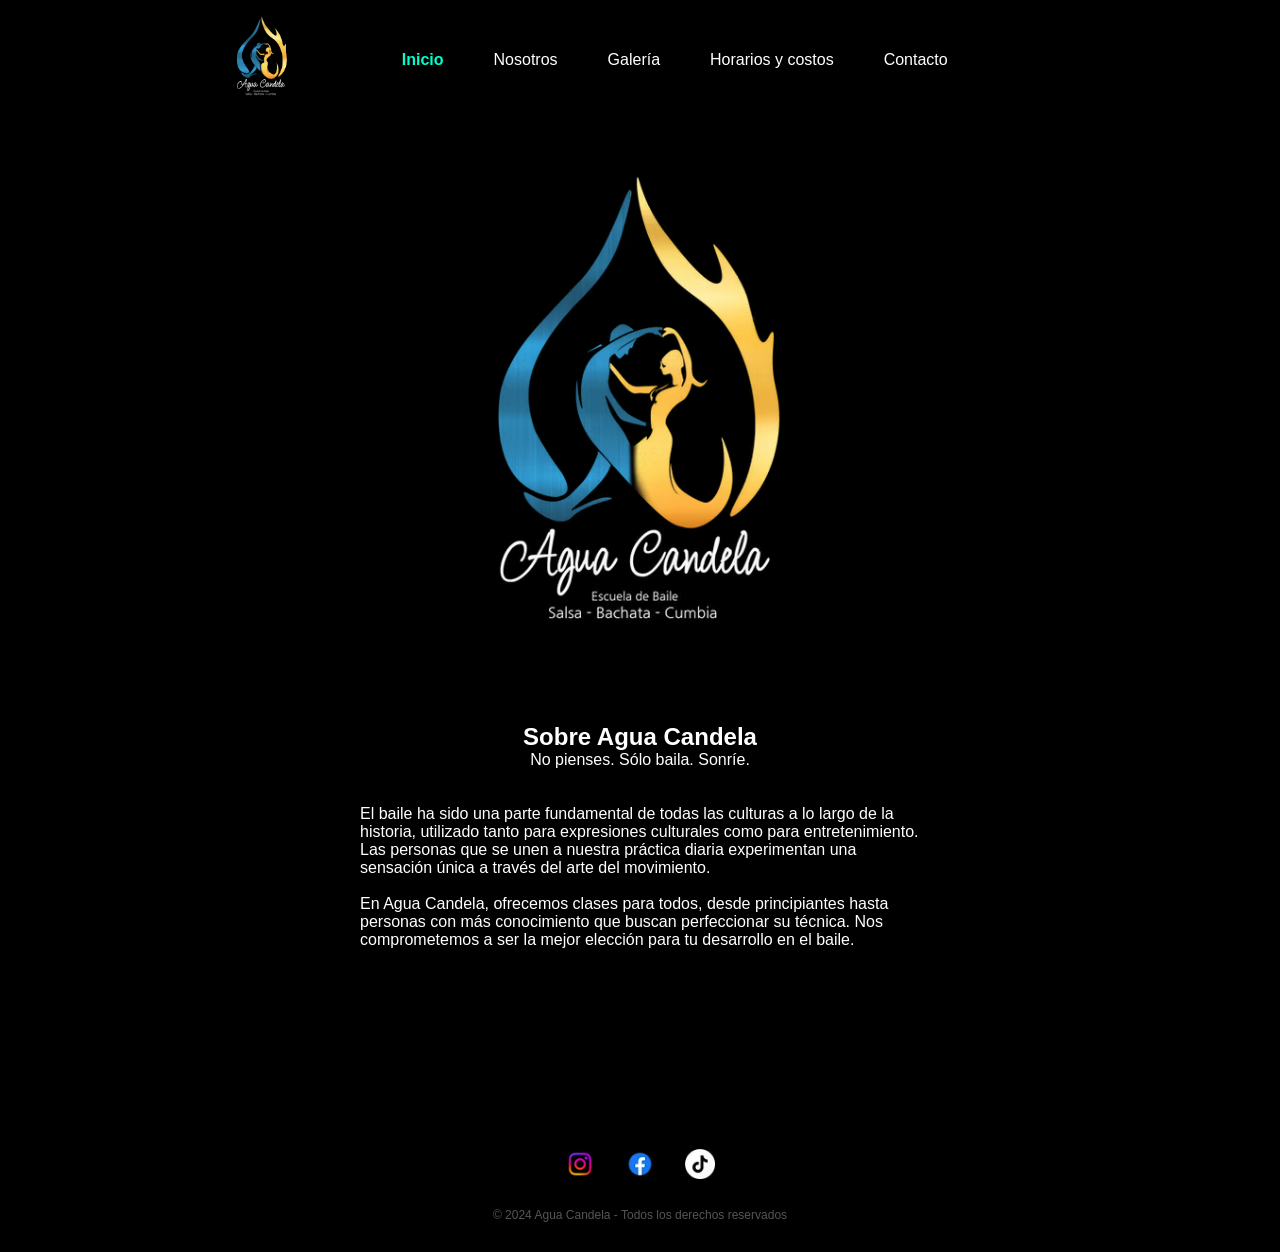
<file: index.html>
<!DOCTYPE html>
<html lang="es">
<head>
    <meta charset="UTF-8">
    <meta name="viewport" content="width=device-width, initial-scale=1.0">
    <link rel="stylesheet" href="styles/general.css">
    <link rel="stylesheet" href="styles/index.css">
    <title>Agua Candela</title>
</head>



<body>
<nav class="navbar animar-entrada">
    <img src="ima/Logo.avif" alt="Logo de Agua Candela" class="logo">
    <a href="index.html" class="tab active">Inicio</a>
    <a href="Htmls/nosotros.html" class="tab">Nosotros</a>
    <a href="Htmls/galeria.html" class="tab">Galería</a>
    <a href="Htmls/horarios.html" class="tab">Horarios y costos</a>
    <a href="Htmls/contacto.html" class="tab">Contacto</a>
</nav>
  <div class="principal animar-entrada">
    <div class="sub">
      <div class="contenedor-imagen">
       <img src="ima/Logo.avif" alt="Descripción de la imagen" class="imagen-estilizada">
        </div>
    <h2>Sobre Agua Candela</h2>
    <p>No pienses. Sólo baila. Sonríe.</p>
    </div>
    <br>
    <br>
    <p>El baile ha sido una parte fundamental de todas las culturas a lo largo de la historia, utilizado tanto para expresiones culturales como para entretenimiento. Las personas que se unen a nuestra práctica diaria experimentan una sensación única a través del arte del movimiento.</p>
    <br>
    <p>En Agua Candela, ofrecemos clases para todos, desde principiantes hasta personas con más conocimiento que buscan perfeccionar su técnica. Nos comprometemos a ser la mejor elección para tu desarrollo en el baile.</p>
  </div>
 
<footer class="footer-global">
    <div class="contenedor-redes">
        <a href="https://www.instagram.com/agua.candela/" target="_blank">
            <img src="ima/Insta.avif" alt="Instagram" class="icono-redes">
        </a>
        <a href="https://www.facebook.com/people/Agua-Candela/61558093748670/" target="_blank">
            <img src="ima/Face.avif" alt="Facebook" class="icono-redes">
        </a>
        <a href="http://www.tiktok.com/@agua.candela" target="_blank">
            <img src="ima/Tiktok.avif" alt="Tiktok" class="icono-redes">
        </a>
    </div>
    <p class="copyright">© 2024 Agua Candela - Todos los derechos reservados</p>
</footer>
</body>
</html>
</file>
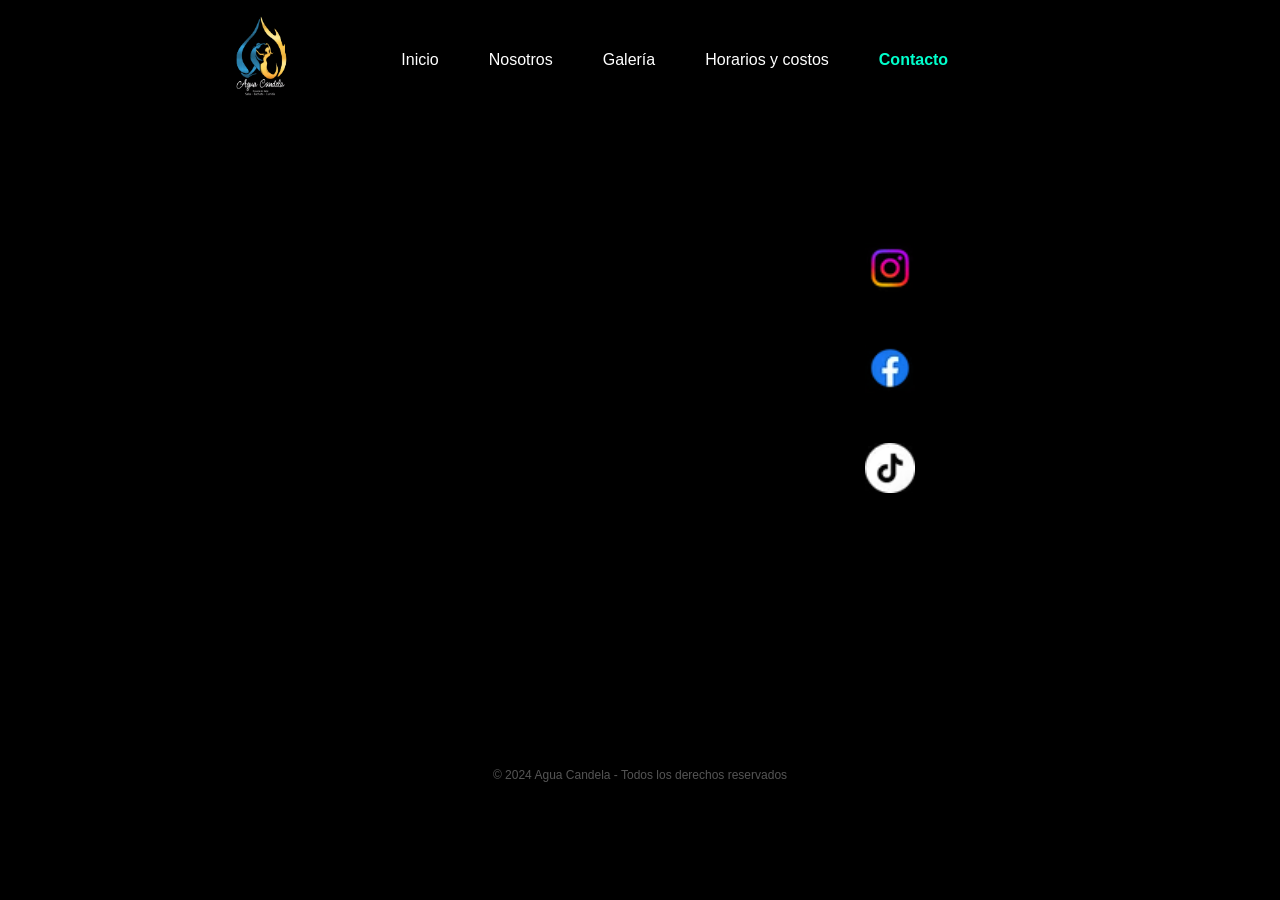
<file: Htmls/contacto.html>
<html lang="es">
<head>
    <meta charset="UTF-8">
    <meta name="viewport" content="width=device-width, initial-scale=1.0">
    <title>Agua Candela</title>
    <link rel="stylesheet" href="../styles/general.css">
    <link rel="stylesheet" href="../styles/contacto.css">
</head>

<body>
  <nav class="navbar animar-entrada">
    <img src="../ima/Logo.avif" alt="Logo de Agua Candela" class="logo">
    <a href="../index.html" class="tab">Inicio</a>
    <a href="../Htmls/nosotros.html" class="tab">Nosotros</a>
    <a href="../Htmls/galeria.html" class="tab">Galería</a>
    <a href="../Htmls/horarios.html" class="tab">Horarios y costos</a>
    <a href="../Htmls/contacto.html" class="tab active">Contacto</a>
</nav>

<section class="seccion-contacto animar-entrada">
   <div class="contenedor-mapa">
    <iframe 
        src="https://www.google.com/maps/embed?pb=!1m18!1m12!1m3!1d3766.196377759868!2d-99.179302488667!3d19.29521219522204!2m3!1f0!2f0!3f0!3m2!1i1024!2i768!4f13.1!3m3!1m2!1s0x85ce016c97c45067%3A0x7401737b4be7808e!2sAgua%20Candela!5e0!3m2!1ses-419!2smx!4v1723069818324!5m2!1ses-419!2smx" 
        width="150%" 
        height="500" 
        style="border:0; border-radius: 10px;" 
        allowfullscreen="" 
        loading="lazy" 
        referrerpolicy="no-referrer-when-downgrade">
    </iframe>
</div>
   <div class="contenedor-redes-derecho">
        <a href="https://www.instagram.com/agua.candela/" target="_blank">
            <img src="../ima/Insta.avif" alt="Instagram" class="icono-redes">
        </a>
        <a href="https://www.facebook.com/people/Agua-Candela/61558093748670/" target="_blank">
            <img src="../ima/Face.avif" alt="Facebook" class="icono-redes">
        </a>
        <a href="http://www.tiktok.com/@agua.candela" target="_blank">
            <img src="../ima/Tiktok.avif" alt="Tiktok" class="icono-redes">
        </a>

<!--
<form class="formulario-contacto" id="formulario-contacto">
        <h2 style="margin-bottom: 20px; color: #00ffcc;">Contáctanos</h2>
        
        <input type="email" id="email" name="email" placeholder="Tu Email" class="caja-input" required>
        
        <input type="text" id="asunto" name="asunto"placeholder="Asunto" class="caja-input" required>
        
        <textarea id="mensaje" name="mensaje" placeholder="Mensaje" class="caja-input area-texto" required></textarea>
        
        <button type="submit" id="btn-enviar" class="boton-enviar">Enviar Mensaje</button>

<p id="estado-envio" style="display:none; margin-top: 15px; font-weight: bold;"></p>
    </form>
    -->
</section>


<footer class="footer-global">
     </div>
    <p class="copyright">© 2024 Agua Candela - Todos los derechos reservados</p>
</footer>

  <script src="../javas/contacto.js"></script>
</body>
</html>
</file>
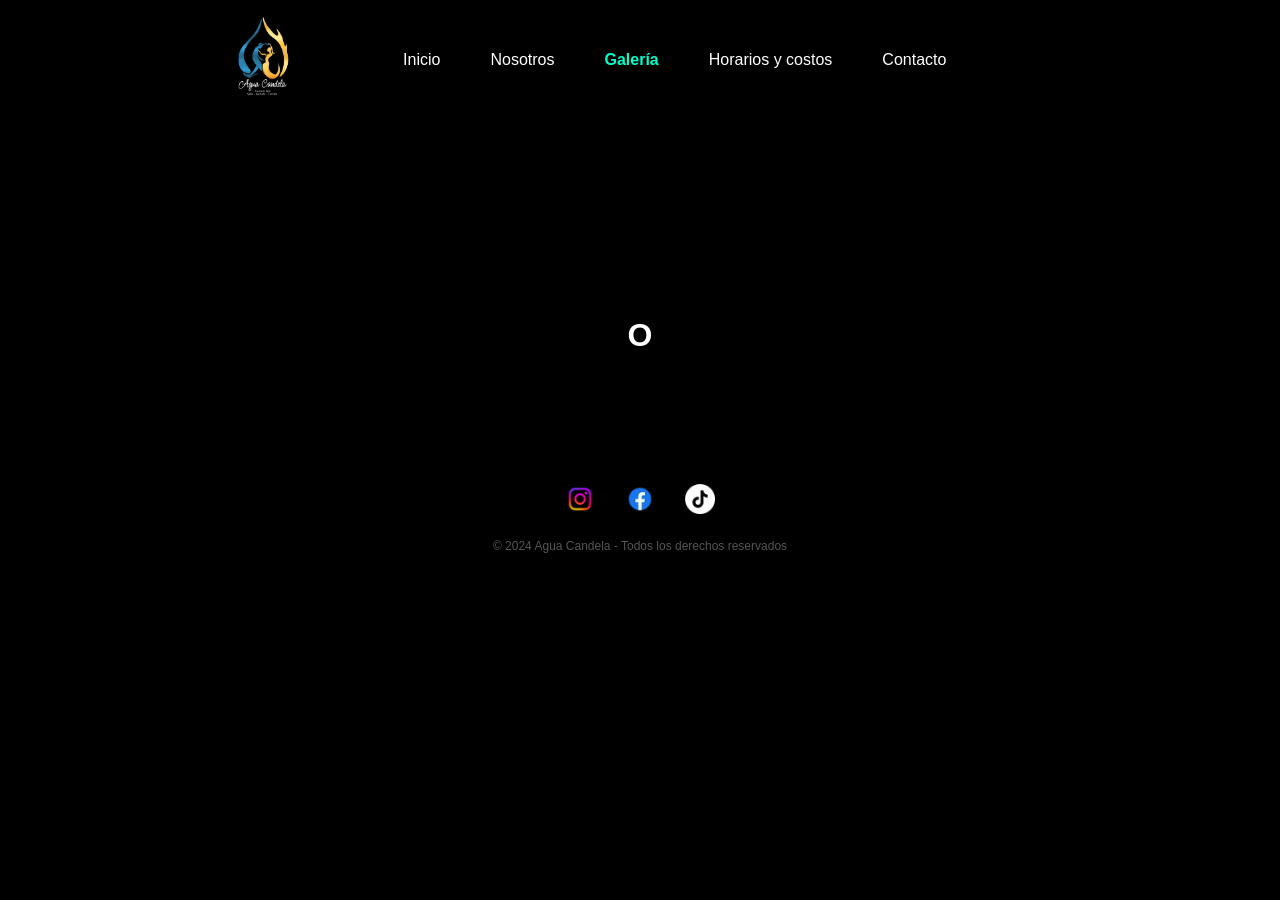
<file: Htmls/galeria.html>
<html lang="es">
<head>
    <meta charset="UTF-8">
    <meta name="viewport" content="width=device-width, initial-scale=1.0">
    <title>Agua Candela</title>
    <link rel="stylesheet" href="../styles/general.css">
    <link rel="stylesheet" href="../styles/galeria.css">
</head>

<body>
  <nav class="navbar animar-entrada">
    <img src="../ima/Logo.avif" alt="Logo de Agua Candela" class="logo">
    <a href="../index.html" class="tab">Inicio</a>
    <a href="../Htmls/nosotros.html" class="tab">Nosotros</a>
    <a href="../Htmls/galeria.html" class="tab active">Galería</a>
    <a href="../Htmls/horarios.html" class="tab">Horarios y costos</a>
    <a href="../Htmls/contacto.html" class="tab">Contacto</a>
</nav>
    <h1>O</h1>
<footer class="footer-global">
    <div class="contenedor-redes">
        <a href="https://www.instagram.com/agua.candela/" target="_blank">
            <img src="../ima/Insta.avif" alt="Instagram" class="icono-redes">
        </a>
        <a href="https://www.facebook.com/people/Agua-Candela/61558093748670/" target="_blank">
            <img src="../ima/Face.avif" alt="Facebook" class="icono-redes">
        </a>
        <a href="http://www.tiktok.com/@agua.candela" target="_blank">
            <img src="../ima/Tiktok.avif" alt="Tiktok" class="icono-redes">
        </a>
    </div>
    <p class="copyright">© 2024 Agua Candela - Todos los derechos reservados</p>
</footer></body>
</html>
</file>
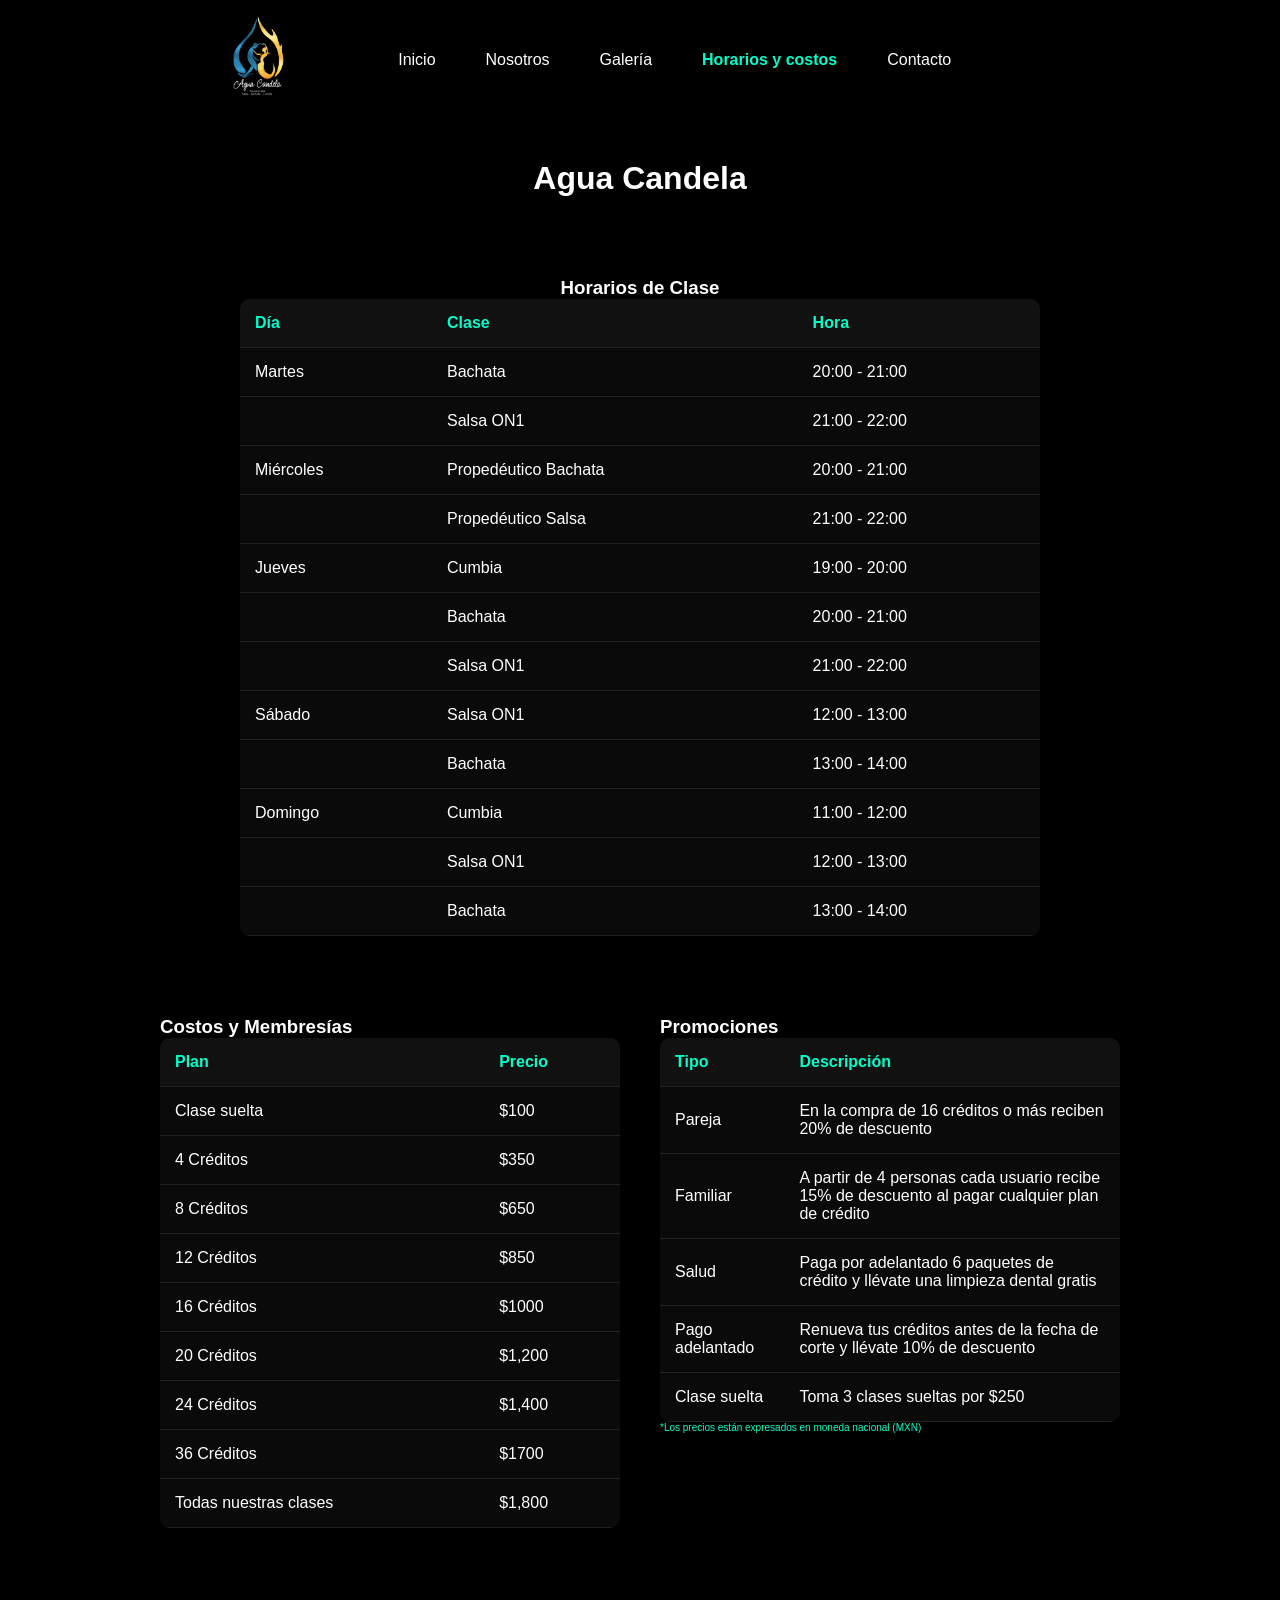
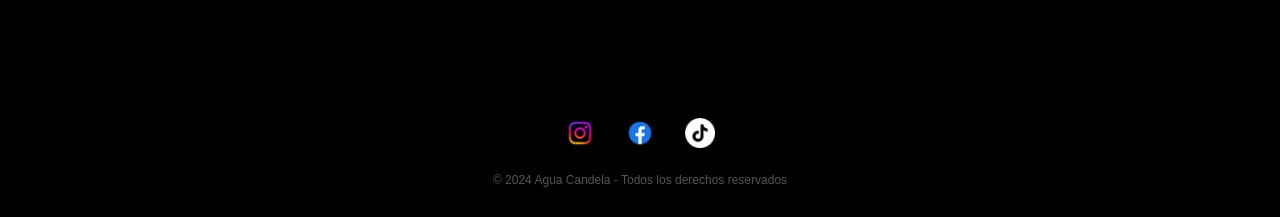
<file: Htmls/horarios.html>
<html lang="es">
<head>
    <meta charset="UTF-8">
    <meta name="viewport" content="width=device-width, initial-scale=1.0">
    <title>Agua Candela</title>
    <link rel="stylesheet" href="../styles/general.css">
    <link rel="stylesheet" href="../styles/horarios.css">

</head>

<body>
  <nav class="navbar animar-entrada">
    <img src="../ima/Logo.avif" alt="Logo de Agua Candela" class="logo">
    <a href="../index.html" class="tab">Inicio</a>
    <a href="../Htmls/nosotros.html" class="tab">Nosotros</a>
    <a href="../Htmls/galeria.html" class="tab">Galería</a>
    <a href="../Htmls/horarios.html" class="tab active">Horarios y costos</a>
    <a href="../Htmls/contacto.html" class="tab">Contacto</a>
</nav>
    <h1>Agua Candela</h1>

<section class="seccion-tablas animar-entrada">

  <div class="contenedor-tabla-superior ">
    <h3>Horarios de Clase</h3>
        <table>
            <thead>
                <tr>
                    <th>Día</th>
                    <th>Clase</th>
                    <th>Hora</th>
                </tr>
            </thead>
            <tbody>
                <tr>
                    <td>Martes</td>
                    <td>Bachata </td>
                    <td>20:00 - 21:00</td>
                </tr>               <tr>
                    <td></td>
                    <td>Salsa ON1</td>
                    <td>21:00 - 22:00</td>
                </tr>
                <tr>
                    <td>Miércoles</td>
                    <td>Propedéutico Bachata</td>
                    <td>20:00 - 21:00</td>
                </tr>   
                <tr>
                    <td></td>
                    <td>Propedéutico Salsa</td>
                    <td>21:00 - 22:00</td>
                </tr>   
                <tr>
                    <td>Jueves</td>
                    <td>Cumbia </td>
                    <td>19:00 - 20:00</td>
                </tr>
                 <tr>
                    <td></td>
                    <td>Bachata</td>
                    <td>20:00 - 21:00</td>
                </tr>      
                <tr>
                    <td></td>
                    <td>Salsa ON1</td>
                    <td>21:00 - 22:00</td>
                </tr>
                <tr>
                    <td>Sábado</td>
                    <td>Salsa  ON1</td>
                    <td>12:00 - 13:00</td>
                </tr>             
                <tr>
                    <td></td>
                    <td>Bachata</td>
                    <td>13:00 - 14:00</td>
                </tr>
                <tr>
                    <td>Domingo</td>
                    <td>Cumbia </td>
                    <td>11:00 - 12:00</td>
                </tr>         
                <tr>
                    <td></td>
                    <td>Salsa ON1</td>
                    <td>12:00 - 13:00</td>
                </tr>         
                <tr>
                    <td></td>
                    <td>Bachata </td>
                    <td>13:00 - 14:00</td>
                </tr>
            </tbody>
        </table>
   </div>
   
    <div class="contenedor-tabla">
        <h3>Costos y Membresías</h3>
        <table>
            <thead>
                <tr>
                    <th>Plan</th>
                    <th>Precio</th>
                </tr>
            </thead>
            <tbody>
                <tr>
                    <td>Clase suelta</td>
                    <td>$100</td>
                </tr>             
                <tr>
                    <td>4 Créditos</td>
                    <td>$350</td>
                </tr>
                <tr>
                    <td>8 Créditos</td>
                    <td>$650</td>
                </tr>
                <tr>
                    <td>12 Créditos</td>
                    <td>$850</td>
                </tr>
                <tr>
                    <td>16 Créditos</td>
                    <td>$1000</td>
                </tr>
                <tr>
                    <td>20 Créditos</td>
                    <td>$1,200</td>
                </tr>
                <tr>
                    <td>24 Créditos</td>
                    <td>$1,400</td>
                </tr>
                <tr>
                    <td>36 Créditos</td>
                    <td>$1700</td>
                </tr>
                <tr>
                    <td>Todas nuestras clases</td>
                    <td>$1,800</td>
                </tr>

            </tbody>
        </table>
    </div>
 <div class="contenedor-tabla">
 <h3>Promociones</h3>
    <table>
        <thead>
            <tr>
                <th>Tipo</th>
                <th>Descripción</th>
            </tr>
        </thead>
        <tbody>
            <tr>
                <td>Pareja</td>
                <td>En la compra de 16 créditos o más reciben 20% de descuento  </td>
            </tr>    
            <tr>
                <td>Familiar</td>
                <td>A partir de 4 personas cada usuario recibe 15% de descuento al pagar cualquier plan de crédito </td>
            </tr>
            <tr>
                <td>Salud</td>
                <td>Paga por adelantado 6 paquetes de crédito y llévate una limpieza dental gratis</td>
            </tr>      
            <tr>
                <td>Pago adelantado</td>
                <td>Renueva tus créditos antes de la fecha de corte y llévate 10% de descuento</td>
            </tr>
            <tr>
                <td>Clase suelta</td>
                <td>Toma 3 clases sueltas por $250</td>
            </tr>
        </tbody>
    </table>

    <p class="moneda">*Los precios están expresados en moneda nacional (MXN)</p>
    </div>
</section>
<footer class="footer-global">
    <div class="contenedor-redes">
        <a href="https://www.instagram.com/agua.candela/" target="_blank">
            <img src="../ima/Insta.avif" alt="Instagram" class="icono-redes">
        </a>
        <a href="https://www.facebook.com/people/Agua-Candela/61558093748670/" target="_blank">
            <img src="../ima/Face.avif" alt="Facebook" class="icono-redes">
        </a>
        <a href="http://www.tiktok.com/@agua.candela" target="_blank">
            <img src="../ima/Tiktok.avif" alt="Tiktok" class="icono-redes">
        </a>
    </div>
    <p class="copyright">© 2024 Agua Candela - Todos los derechos reservados</p>
</footer></body>
</html>
</file>
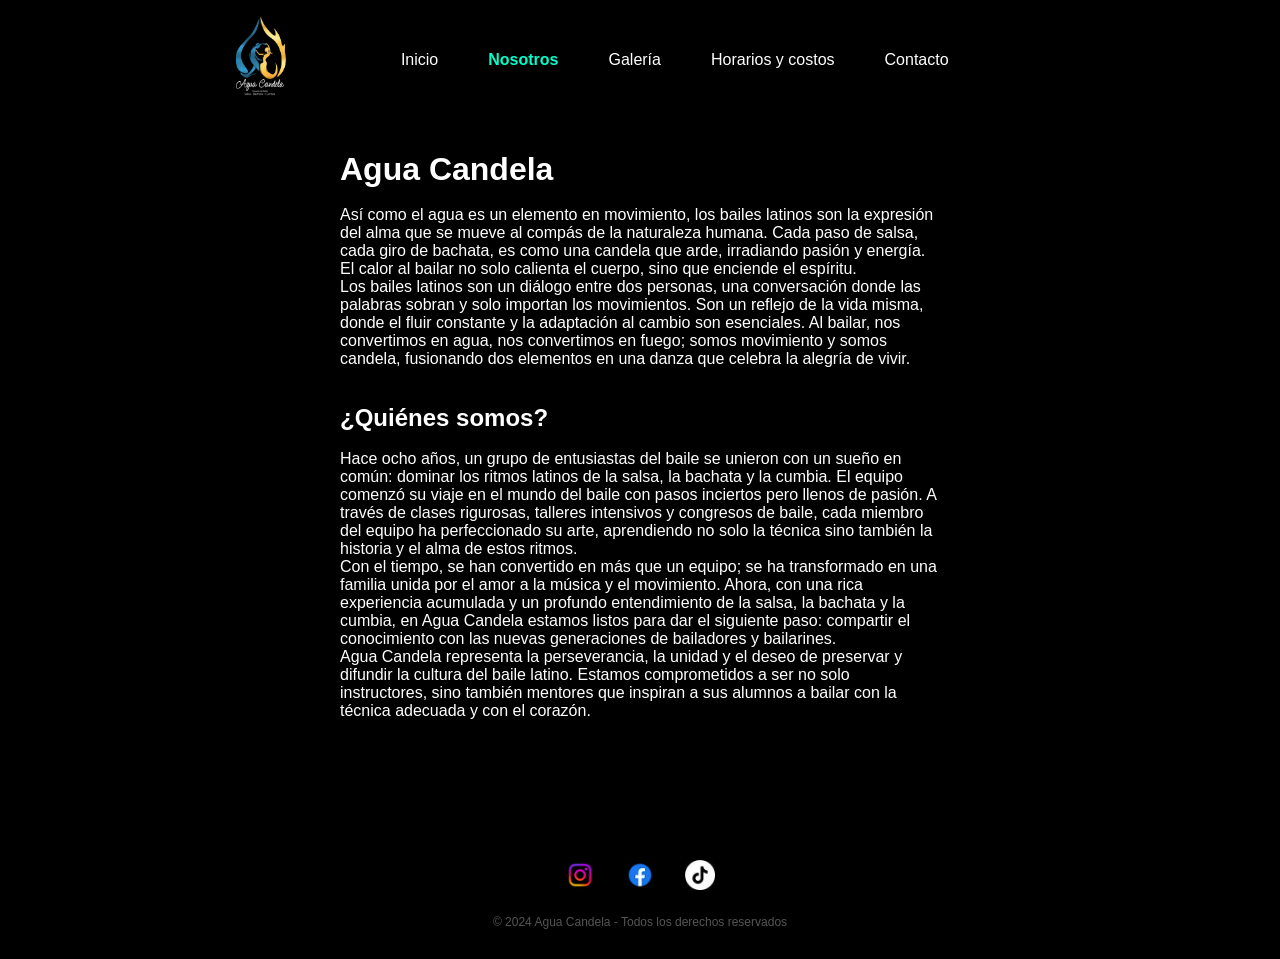
<file: Htmls/nosotros.html>
<html lang="es">
<head>
    <meta charset="UTF-8">
    <meta name="viewport" content="width=device-width, initial-scale=1.0">
    <title>Agua Candela</title>
    <link rel="stylesheet" href="../styles/general.css">
    <link rel="stylesheet" href="../styles/nosotros.css">
</head>

<body>
  <nav class="navbar animar-entrada">
    <img src="../ima/Logo.avif" alt="Logo de Agua Candela" class="logo">
    <a href="../index.html" class="tab">Inicio</a>
    <a href="../Htmls/nosotros.html" class="tab active">Nosotros</a>
    <a href="../Htmls/galeria.html" class="tab">Galería</a>
    <a href="../Htmls/horarios.html" class="tab">Horarios y costos</a>
    <a href="../Htmls/contacto.html" class="tab">Contacto</a>
</nav>
  <div class="principal animar-entrada">
    <h1>Agua Candela</h1>
    <br>
    <p>Así como el agua es un elemento en movimiento, los bailes latinos son la expresión del alma que se mueve al compás de la naturaleza humana. Cada paso de salsa, cada giro de bachata, es como una candela que arde, irradiando pasión y energía. El calor al bailar no solo calienta el cuerpo, sino que enciende el espíritu.</p>

  <p>Los bailes latinos son un diálogo entre dos personas, una conversación donde las palabras sobran y solo importan los movimientos. Son un reflejo de la vida misma, donde el fluir constante y la adaptación al cambio son esenciales. Al bailar, nos convertimos en agua, nos convertimos en fuego; somos movimiento y somos candela, fusionando dos elementos en una danza que celebra la alegría de vivir.</p>
  <br>
  <br>
    <h2>¿Quiénes somos?</h2>
    <br>
    <p>Hace ocho años, un grupo de entusiastas del baile se unieron con un sueño en común: dominar los ritmos latinos de la salsa, la bachata y la cumbia. El equipo comenzó su viaje en el mundo del baile con pasos inciertos pero llenos de pasión. A través de clases rigurosas, talleres intensivos y congresos de baile, cada miembro del equipo ha perfeccionado su arte, aprendiendo no solo la técnica sino también la historia y el alma de estos ritmos. </p>
    <p> Con el tiempo, se han convertido en más que un equipo; se ha transformado en una familia unida por el amor a la música y el movimiento.

Ahora, con una rica experiencia acumulada y un profundo entendimiento de la salsa, la bachata y la cumbia, en Agua Candela estamos listos para dar el siguiente paso: compartir el conocimiento con las nuevas generaciones de bailadores y bailarines. </p>

    <p> Agua Candela representa la perseverancia, la unidad y el deseo de preservar y difundir la cultura del baile latino. Estamos comprometidos a ser no solo instructores, sino también mentores que inspiran a sus alumnos a bailar con la técnica adecuada y con el corazón.</p>
  </div>
<footer class="footer-global">
    <div class="contenedor-redes">
        <a href="https://www.instagram.com/agua.candela/" target="_blank">
            <img src="../ima/Insta.avif" alt="Instagram" class="icono-redes">
        </a>
        <a href="https://www.facebook.com/people/Agua-Candela/61558093748670/" target="_blank">
            <img src="../ima/Face.avif" alt="Facebook" class="icono-redes">
        </a>
        <a href="http://www.tiktok.com/@agua.candela" target="_blank">
            <img src="../ima/Tiktok.avif" alt="Tiktok" class="icono-redes">
        </a>
    </div>
    <p class="copyright">© 2024 Agua Candela - Todos los derechos reservados</p>
</footer>
</body>
</html>
</file>
<file: styles/general.css>
/* general.css */

*, *::before, *::after {
    box-sizing: border-box;
    margin: 0;
    padding: 0;
}

body {
    background-color: black;
    color: white;
    font-family: Arial, sans-serif;
    padding-top: 160px; 
}

.navbar {
    position: fixed;
    top: 0;
    left: 0;
    width: 100%;
    background-color: black; 
    display: flex;
    flex-direction: row;
    justify-content: center;
    align-items: center;
    padding: 10px 100px;
    z-index: 1000;
    gap: 50px;
}

.logo {
    height: 100px;
    width: auto;
    display: block;
    margin-right: 40px; 
    
    margin-left: -120px; 
    
    transition: transform 0.3s;
}

.nav-tabs-container {
    display: flex;
    gap: 10px;
}

.tab {
    color: white;
    text-decoration: none;
    font-size: 16px;
    transition: 0.3s;
}

.tab:hover {
    color: #00ffcc;
}

.tab.active {
    color: #00ffcc;
    font-weight: bold;
}

/* Animación */
@keyframes aparecer {
    from {
        opacity: 0;
        transform: translateY(-20px);
    }
    to {
        opacity: 1;
        transform: translateY(0);
    }
}

.animar-entrada {
    animation: aparecer 0.8s ease-out forwards;
}
.footer-global {
    width: 100%;
    background-color: #000;
    padding: 30px 0;
    display: flex;
    flex-direction: column;
    align-items: center;
    gap: 15px;
}

.contenedor-redes {
    display: flex;
    flex-direction: row; /* Alineación horizontal */
    justify-content: center;
    gap: 30px; /* Espacio entre iconos */
    padding-top: 100px;
}

.icono-redes {
    width: 30px;  /* Tamaño de los iconos */
    height: 30px;
    object-fit: contain;
    transition: transform 0.3s, filter 0.3s;
}

.icono-redes:hover {
    transform: scale(1.2); /* Crece un poquito al pasar el mouse */
    filter: brightness(1) invert(0); 
}

.copyright {
    font-size: 12px;
    color: #555;
    margin-top: 10px;
}
</file>
<file: styles/index.css>
/* index.css */

body {
    background-color: black;
    color: white;
    font-family: Arial, sans-serif;
    margin: 0;
    padding: 0;
}

.principal {
    text-align: left;
    margin: 120px auto 50px; /* 120px arriba para no chocar con la nav, auto a los lados para centrar */
    padding: 20px; 
    max-width: 600px; 
}

.sub {
    text-align: center;
}  

.contenedor-imagen {
    display: flex;
    justify-content: center; 
    margin-bottom: 20px;
}

.imagen-estilizada {
    max-width: 100%;
    width: 100%; /* Que ocupe el ancho del "cubito" */
    height: auto;
    transition: transform 0.3s;
}

.imagen-estilizada:hover {
    transform: scale(1.02);
}
</file>
<file: styles/contacto.css>
body {
            margin: 0;
            padding: 0;
            background-color: black; 
            color: white;          
            font-family: Arial, sans-serif;
            display: flex;
            flex-direction: column; 
            justify-content: center; 
            align-items: center;    
            height: 100vh;         
        }

.seccion-contacto {
    display: flex;
    flex-wrap: wrap;    
    gap: 450px;          
    max-width: 900px;   
    margin: 50px auto; 
    padding: 20px;
}

.contenedor-mapa, .formulario-contacto {
    flex: 1;            
    min-width: 300px; 
    margin-left: -200px;
}

.caja-input {
    width: 125%;
    height: 50;
    background-color: #111; /* Negro grisáceo */
    border: 1px solid #333; /* Borde sutil */
    color: white;
    padding: 12px;
    margin-bottom: 15px;
    border-radius: 5px;
    font-family: Arial, sans-serif;
}

.area-texto {
    height: 120px;
    resize: none; 
}

/* Efecto al hacer clic en las cajas */
.caja-input:focus {
    outline: none;
    border-color: #00ffcc; /*  neón */
}

/* Botón de enviar */
.boton-enviar {
    background-color: #00ffcc;
    color: black;
    border: none;
    padding: 12px 25px;
    font-weight: bold;
    cursor: pointer;
    border-radius: 5px;
    transition: 0.3s;
}

.boton-enviar:hover {
    background-color: white;
    transform: translateY(-2px);
}

.contenedor-redes-derecho {
    display: flex;
    flex-direction:column ; 
    justify-content: center;
    gap: 30px; 
    padding-top: 200px;
    width: 100px;
    height:100px; 
}
.contenedor-redes-derecho a {
    font-size: 35px;
    text-decoration: none; 
  }
.icono-redes {
    margin-top: 20px;
    width: 50px;      
    height: 50px;      
    object-fit: contain;
    transition: transform 0.2s ease;
}

.icono-redes:hover {
    transform: scale(1.15);
}
</file>
<file: styles/galeria.css>
body {
            margin: 0;
            padding: 0;
            background-color: black; /* Fondo negro */
            color: white;           /* Letras blancas */
            font-family: Arial, sans-serif;
            
            /* Centrado total en la pantalla */
            display: flex;
            flex-direction: column; /* Alinea los divs uno debajo del otro */
            justify-content: center; /* Centrado vertical */
            align-items: center;    /* Centrado horizontal */
            height: 100vh;          /* Usa todo el alto de la ventana */
        }
</file>
<file: styles/horarios.css>
body {
    margin: 0;
    padding: 0;
    background-color: black;
    color: white;
    font-family: Arial, sans-serif;
    
    display: flex;
    flex-direction: column;
    align-items: center;    /* Mantiene todo centrado horizontalmente */
    min-height: 100vh;      /* Ocupa el alto total pero permite scroll */
    

    padding-top: 160px;     
}

.contenedor-tabla-superior {
    width: 90%;
    max-width: 800px;
    margin: 20px auto 40px; /* 20px de espacio arriba y 40px abajo */
    text-align: center;
}

.seccion-tablas {
    display: flex;
    flex-wrap: wrap;
    gap: 40px;
    max-width: 1000px;
    margin: 40px auto; /* Centrado con espacio */
    padding: 20px;
    justify-content: center;
}

.contenedor-tabla {
    flex: 1;
    min-width: 300px;
}

table {
    width: 100%;
    border-collapse: collapse;
    background-color: #0a0a0a;
    color: white;
    border-radius: 10px;
    overflow: hidden;
}

th, td {
    padding: 15px;
    text-align: left;
    border-bottom: 1px solid #222;
}

thead {
    background-color: #111;
}

th {
    color: #00ffcc;
}
.moneda {
    color: #00ffcc;
    font-family: 'Helvetica', Arial, sans-serif; 
    font-size: 10px;
    text-align: left;
}
</file>
<file: styles/nosotros.css>
body {
            margin: 0;
            padding: 0;
            background-color: black; /* Fondo negro */
            color: white;           /* Letras blancas */
            font-family: Arial, sans-serif;
            
            /* Centrado total en la pantalla */
            display: flex;
            flex-direction: column; /* Alinea los divs uno debajo del otro */
            justify-content: center; /* Centrado vertical */
            align-items: center;    /* Centrado horizontal */
            height: 100vh;          /* Usa todo el alto de la ventana */
        }
.principal {
            text-align: left;     /* Centra el texto dentro del div */
            margin: 10px;           /* Espacio entre los dos divs */
            padding-top: 200px; 
            max-width: 600px; /* Aquí es donde limitas el ancho del "cubito" */
            border: 1px; /*solid #333; /* Opcional: un borde sutil para ver los límites */
        }
</file>
